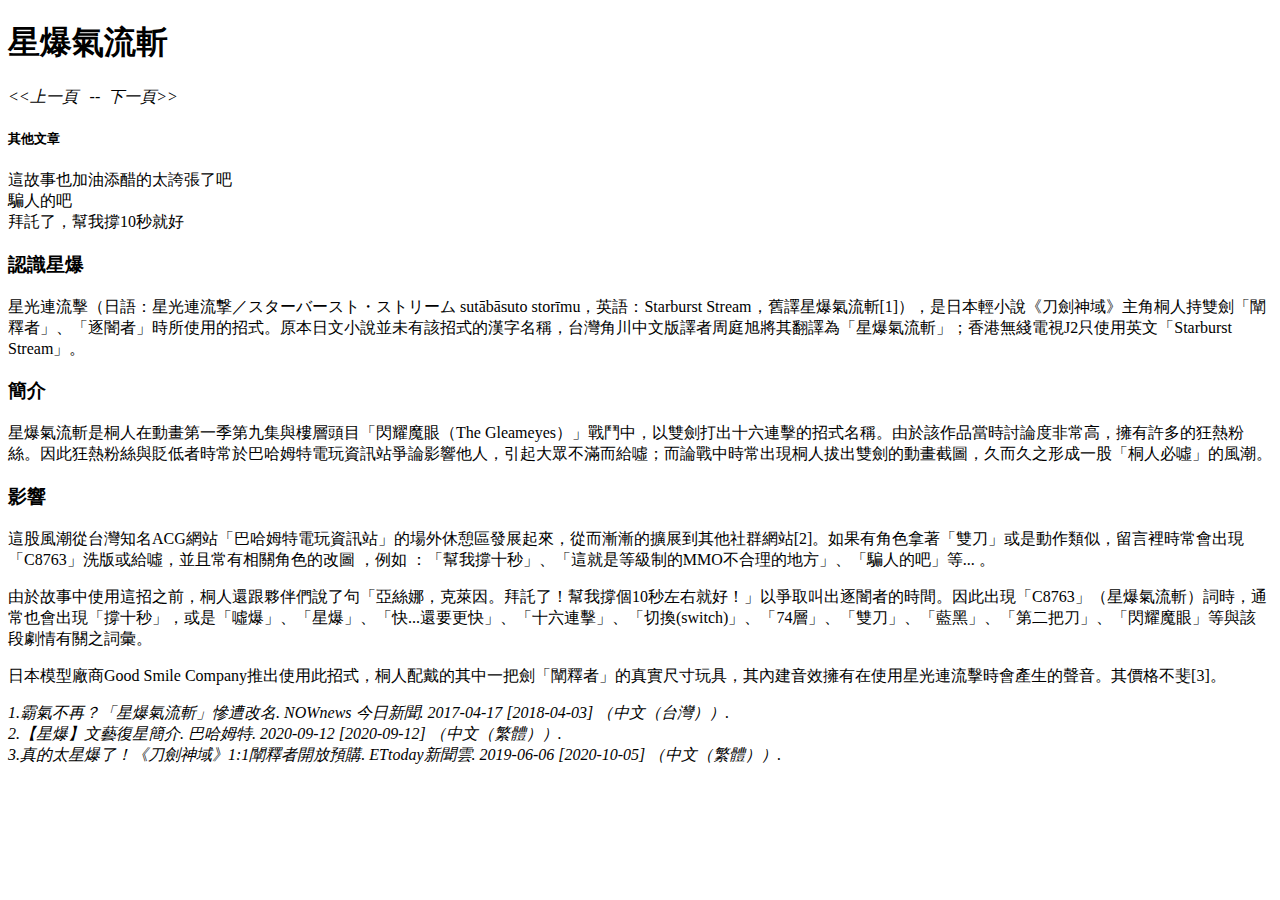
<file: index.html>
<!DOCTYPE html>

<html>
    <head>
        <meta charset = "utf-8">
        <title>HTML練習</title>
    </head>
    <body>
        <header>
            <h1>星爆氣流斬</h1>
            <nav><i>&lt;&lt;上一頁 &nbsp;&nbsp;--&nbsp;&nbsp;下一頁&gt;&gt;</i></nav>
        </header>
        <aside>
            <h5>其他文章</h5>
            這故事也加油添醋的太誇張了吧<br>
            騙人的吧<br>
            拜託了，幫我撐10秒就好
        </aside>
        <article>
            <section>
                <h3>認識星爆</h3>
                <p>星光連流擊（日語：星光連流撃／スターバースト・ストリーム sutābāsuto storīmu，英語：Starburst Stream，舊譯星爆氣流斬[1]），是日本輕小說《刀劍神域》主角桐人持雙劍「闡釋者」、「逐闇者」時所使用的招式。原本日文小說並未有該招式的漢字名稱，台灣角川中文版譯者周庭旭將其翻譯為「星爆氣流斬」；香港無綫電視J2只使用英文「Starburst Stream」。</p>
            </section>
            <section>
                <h3>簡介</h3>
                <p>星爆氣流斬是桐人在動畫第一季第九集與樓層頭目「閃耀魔眼（The Gleameyes）」戰鬥中，以雙劍打出十六連擊的招式名稱。由於該作品當時討論度非常高，擁有許多的狂熱粉絲。因此狂熱粉絲與貶低者時常於巴哈姆特電玩資訊站爭論影響他人，引起大眾不滿而給噓；而論戰中時常出現桐人拔出雙劍的動畫截圖，久而久之形成一股「桐人必噓」的風潮。</p>
            </section>
            <section>
                <h3>影響</h3>
                <p>這股風潮從台灣知名ACG網站「巴哈姆特電玩資訊站」的場外休憩區發展起來，從而漸漸的擴展到其他社群網站[2]。如果有角色拿著「雙刀」或是動作類似，留言裡時常會出現「C8763」洗版或給噓，並且常有相關角色的改圖 ，例如 ：「幫我撐十秒」、「這就是等級制的MMO不合理的地方」、「騙人的吧」等... 。</p>
                <p>由於故事中使用這招之前，桐人還跟夥伴們說了句「亞絲娜，克萊因。拜託了！幫我撐個10秒左右就好！」以爭取叫出逐闇者的時間。因此出現「C8763」（星爆氣流斬）詞時，通常也會出現「撐十秒」，或是「噓爆」、「星爆」、「快...還要更快」、「十六連擊」、「切換(switch)」、「74層」、「雙刀」、「藍黑」、「第二把刀」、「閃耀魔眼」等與該段劇情有關之詞彙。</p>
                <p>日本模型廠商Good Smile Company推出使用此招式，桐人配戴的其中一把劍「闡釋者」的真實尺寸玩具，其內建音效擁有在使用星光連流擊時會產生的聲音。其價格不斐[3]。</p>
            </section>
        </article>
        <footer>
            <i>
                1.霸氣不再？「星爆氣流斬」慘遭改名. NOWnews 今日新聞. 2017-04-17 [2018-04-03] （中文（台灣））.<br>
                2.【星爆】文藝復星簡介. 巴哈姆特. 2020-09-12 [2020-09-12] （中文（繁體））.<br>
                3.真的太星爆了！《刀劍神域》1:1闡釋者開放預購. ETtoday新聞雲. 2019-06-06 [2020-10-05] （中文（繁體））.
            </i>
        </footer>
    </body>
</html>
</file>
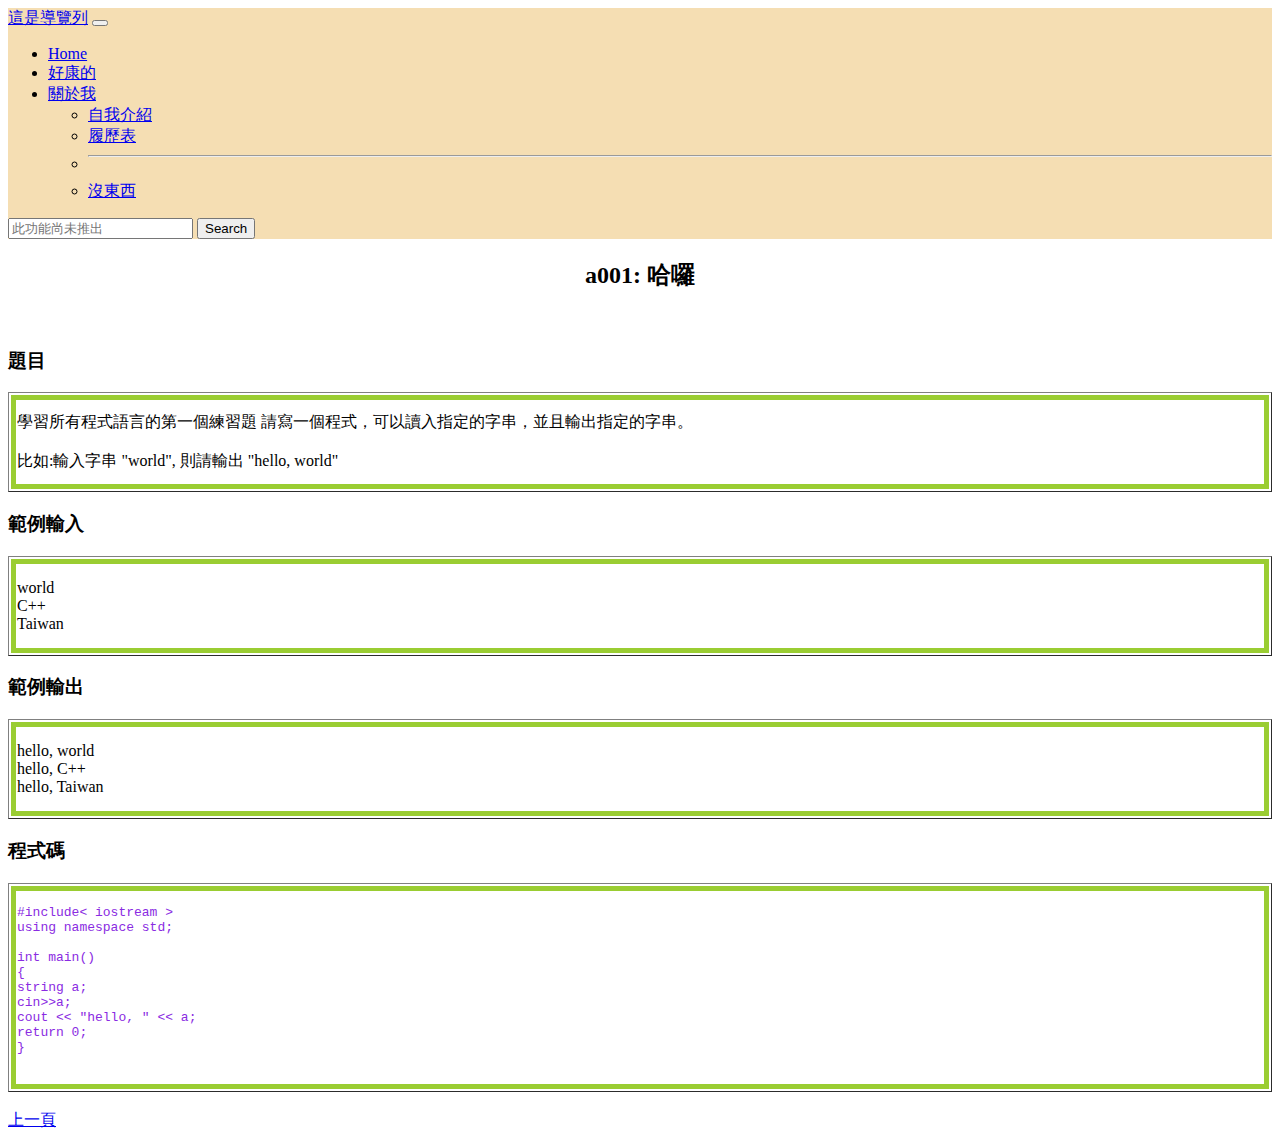
<file: a001.html>
<!doctype html>
<html lang="en">
  <head>
    <!-- Required meta tags -->
    <meta charset="utf-8">
    <meta name="viewport" content="width=device-width, initial-scale=1">

    <!-- Bootstrap CSS -->
    <link href="https://cdn.jsdelivr.net/npm/bootstrap@5.1.3/dist/css/bootstrap.min.css" rel="stylesheet" integrity="sha384-1BmE4kWBq78iYhFldvKuhfTAU6auU8tT94WrHftjDbrCEXSU1oBoqyl2QvZ6jIW3" crossorigin="anonymous">

    <title>a001</title>
    <style>
        table {
            width: 100%;
            height: 100px;
        }
        td {
            border-style: solid;
            border-width: 5px;
            border-color: yellowgreen;
        }
        h2 {
            text-align: center;
        }
        pre {
            color: blueviolet;
        }
    </style>
  </head>
  <body>
    <nav class="navbar navbar-expand-lg navbar-light" style="background-color: wheat;">
        <div class="container-fluid">
            <a class="navbar-brand" href="#">這是導覽列</a>
            <button class="navbar-toggler" type="button" data-bs-toggle="collapse" data-bs-target="#navbarSupportedContent" aria-controls="navbarSupportedContent" aria-expanded="false" aria-label="Toggle navigation">
                <span class="navbar-toggler-icon"></span>
            </button>
            <div class="collapse navbar-collapse" id="navbarSupportedContent">
                <ul class="navbar-nav me-auto mb-2 mb-lg-0">
                    <li class="nav-item">
                        <a class="nav-link active" aria-current="page" href="主頁.html">Home</a>
                    </li>
                    <li class="nav-item">
                        <a class="nav-link" href="https://youtu.be/dQw4w9WgXcQ" target="_blank">好康的</a>
                    </li>
                    <li class="nav-item dropdown">
                        <a class="nav-link dropdown-toggle" href="#" id="navbarDropdown" role="button" data-bs-toggle="dropdown" aria-expanded="false">
                            關於我
                        </a>
                        <ul class="dropdown-menu" aria-labelledby="navbarDropdown">
                            <li><a class="dropdown-item" href="自我介紹.html">自我介紹</a></li>
                            <li><a class="dropdown-item" href="履歷表.html" target="_blank">履歷表</a></li>
                            <li><hr class="dropdown-divider"></li>
                            <li><a class="dropdown-item" href="#">沒東西</a></li>
                        </ul>
                    </li>
                </ul>
                <form class="d-flex">
                    <input class="form-control me-2" type="search" placeholder="此功能尚未推出" aria-label="Search">
                    <button class="btn btn-outline-success" type="submit">Search</button>
                </form>
            </div>
        </div>
    </nav>

    <div class="container">
        <h2 class="pt-3 title">a001:&nbsp;哈囉</h2><br>
        <h3 class="pt-3">題目</h3>
        <table border="1">
            <tr><td>學習所有程式語言的第一個練習題 
                請寫一個程式，可以讀入指定的字串，並且輸出指定的字串。<br><br>
                
                比如:輸入字串 "world", 則請輸出 "hello, world"</tr>
        </table>
        <h3 class="pt-3">範例輸入</h3>
        <table border="1">
            <tr><td>world <br>C++ <br>Taiwan</td></tr>
        </table>
        <h3 class="pt-3">範例輸出</h3>
        <table border="1">
            <tr><td>hello, world <br>hello, C++ <br>hello, Taiwan</td></tr>
        </table>
        <h3 class="pt-3">程式碼</h3>
        <table border="1">
            <tr><td>
                <pre>
#include< iostream >
using namespace std;

int main()
{
string a;
cin>>a;
cout << "hello, " << a;
return 0;
}
                </pre>
        </td></tr>
        </table><br>
        <a href="主頁.html" class="btn btn-info btn-lg">上一頁</a>
    </div>

    <!-- Optional JavaScript; choose one of the two! -->

    <!-- Option 1: Bootstrap Bundle with Popper -->
    <script src="https://cdn.jsdelivr.net/npm/bootstrap@5.1.3/dist/js/bootstrap.bundle.min.js" integrity="sha384-ka7Sk0Gln4gmtz2MlQnikT1wXgYsOg+OMhuP+IlRH9sENBO0LRn5q+8nbTov4+1p" crossorigin="anonymous"></script>

    <!-- Option 2: Separate Popper and Bootstrap JS -->
    <!--
    <script src="https://cdn.jsdelivr.net/npm/@popperjs/core@2.10.2/dist/umd/popper.min.js" integrity="sha384-7+zCNj/IqJ95wo16oMtfsKbZ9ccEh31eOz1HGyDuCQ6wgnyJNSYdrPa03rtR1zdB" crossorigin="anonymous"></script>
    <script src="https://cdn.jsdelivr.net/npm/bootstrap@5.1.3/dist/js/bootstrap.min.js" integrity="sha384-QJHtvGhmr9XOIpI6YVutG+2QOK9T+ZnN4kzFN1RtK3zEFEIsxhlmWl5/YESvpZ13" crossorigin="anonymous"></script>
    -->
  </body>
</html>
</file>
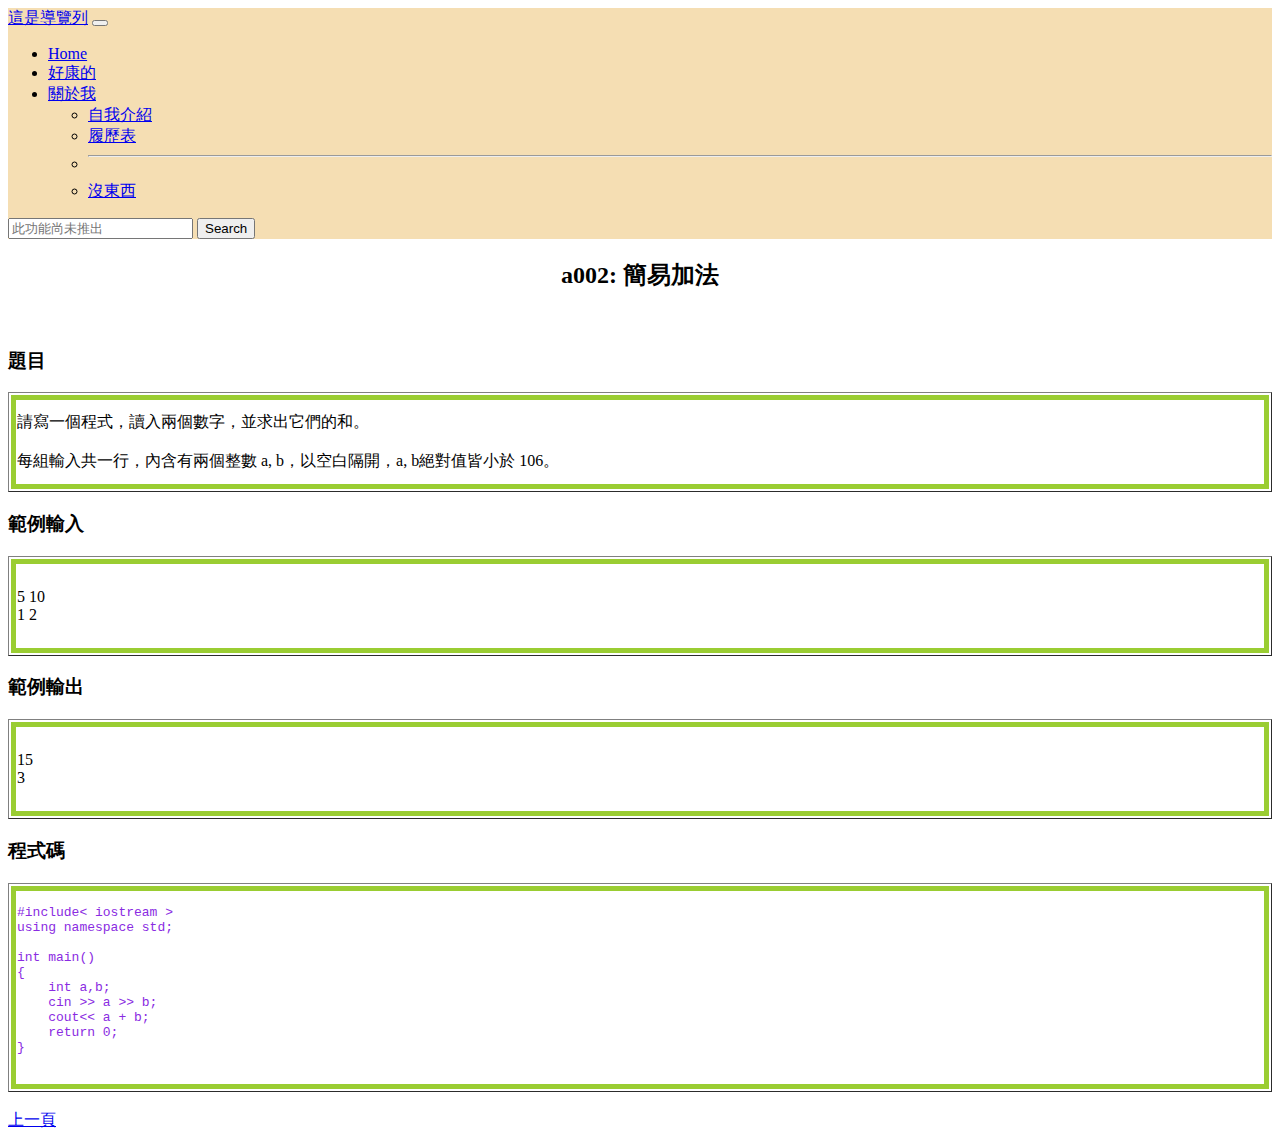
<file: a002.html>
<!doctype html>
<html lang="en">
  <head>
    <!-- Required meta tags -->
    <meta charset="utf-8">
    <meta name="viewport" content="width=device-width, initial-scale=1">

    <!-- Bootstrap CSS -->
    <link href="https://cdn.jsdelivr.net/npm/bootstrap@5.1.3/dist/css/bootstrap.min.css" rel="stylesheet" integrity="sha384-1BmE4kWBq78iYhFldvKuhfTAU6auU8tT94WrHftjDbrCEXSU1oBoqyl2QvZ6jIW3" crossorigin="anonymous">

    <title>a002</title>
    <style>
        table {
            width: 100%;
            height: 100px;
        }
        td {
            border-style: solid;
            border-width: 5px;
            border-color: yellowgreen;
        }
        h2 {
            text-align: center;
        }
        pre {
            color: blueviolet;
        }
    </style>
  </head>
  <body>
    <nav class="navbar navbar-expand-lg navbar-light" style="background-color: wheat;">
        <div class="container-fluid">
            <a class="navbar-brand" href="#">這是導覽列</a>
            <button class="navbar-toggler" type="button" data-bs-toggle="collapse" data-bs-target="#navbarSupportedContent" aria-controls="navbarSupportedContent" aria-expanded="false" aria-label="Toggle navigation">
                <span class="navbar-toggler-icon"></span>
            </button>
            <div class="collapse navbar-collapse" id="navbarSupportedContent">
                <ul class="navbar-nav me-auto mb-2 mb-lg-0">
                    <li class="nav-item">
                        <a class="nav-link active" aria-current="page" href="主頁.html">Home</a>
                    </li>
                    <li class="nav-item">
                        <a class="nav-link" href="https://youtu.be/dQw4w9WgXcQ" target="_blank">好康的</a>
                    </li>
                    <li class="nav-item dropdown">
                        <a class="nav-link dropdown-toggle" href="#" id="navbarDropdown" role="button" data-bs-toggle="dropdown" aria-expanded="false">
                            關於我
                        </a>
                        <ul class="dropdown-menu" aria-labelledby="navbarDropdown">
                            <li><a class="dropdown-item" href="自我介紹.html">自我介紹</a></li>
                            <li><a class="dropdown-item" href="履歷表.html" target="_blank">履歷表</a></li>
                            <li><hr class="dropdown-divider"></li>
                            <li><a class="dropdown-item" href="#">沒東西</a></li>
                        </ul>
                    </li>
                </ul>
                <form class="d-flex">
                    <input class="form-control me-2" type="search" placeholder="此功能尚未推出" aria-label="Search">
                    <button class="btn btn-outline-success" type="submit">Search</button>
                </form>
            </div>
        </div>
    </nav>

    <div class="container">
        <h2 class="pt-3 title">a002:&nbsp;簡易加法</h2><br>
        <h3 class="pt-3">題目</h3>
        <table border="1">
            <tr><td>請寫一個程式，讀入兩個數字，並求出它們的和。<br><br>
                每組輸入共一行，內含有兩個整數 a, b，以空白隔開，a, b絕對值皆小於 106。</tr>
        </table>
        <h3 class="pt-3">範例輸入</h3>
        <table border="1">
            <tr><td>5 10 <br>1 2</td></tr>
        </table>
        <h3 class="pt-3">範例輸出</h3>
        <table border="1">
            <tr><td>15 <br>3</td></tr>
        </table>
        <h3 class="pt-3">程式碼</h3>
        <table border="1">
            <tr><td>
                <pre>
#include< iostream >
using namespace std;

int main()
{
    int a,b;
    cin >> a >> b;
    cout<< a + b;
    return 0;
}
                </pre>
            </td></tr>
        </table><br>
        <a href="主頁.html" class="btn btn-info btn-lg">上一頁</a>
    </div>

    <!-- Optional JavaScript; choose one of the two! -->

    <!-- Option 1: Bootstrap Bundle with Popper -->
    <script src="https://cdn.jsdelivr.net/npm/bootstrap@5.1.3/dist/js/bootstrap.bundle.min.js" integrity="sha384-ka7Sk0Gln4gmtz2MlQnikT1wXgYsOg+OMhuP+IlRH9sENBO0LRn5q+8nbTov4+1p" crossorigin="anonymous"></script>

    <!-- Option 2: Separate Popper and Bootstrap JS -->
    <!--
    <script src="https://cdn.jsdelivr.net/npm/@popperjs/core@2.10.2/dist/umd/popper.min.js" integrity="sha384-7+zCNj/IqJ95wo16oMtfsKbZ9ccEh31eOz1HGyDuCQ6wgnyJNSYdrPa03rtR1zdB" crossorigin="anonymous"></script>
    <script src="https://cdn.jsdelivr.net/npm/bootstrap@5.1.3/dist/js/bootstrap.min.js" integrity="sha384-QJHtvGhmr9XOIpI6YVutG+2QOK9T+ZnN4kzFN1RtK3zEFEIsxhlmWl5/YESvpZ13" crossorigin="anonymous"></script>
    -->
  </body>
</html>
</file>
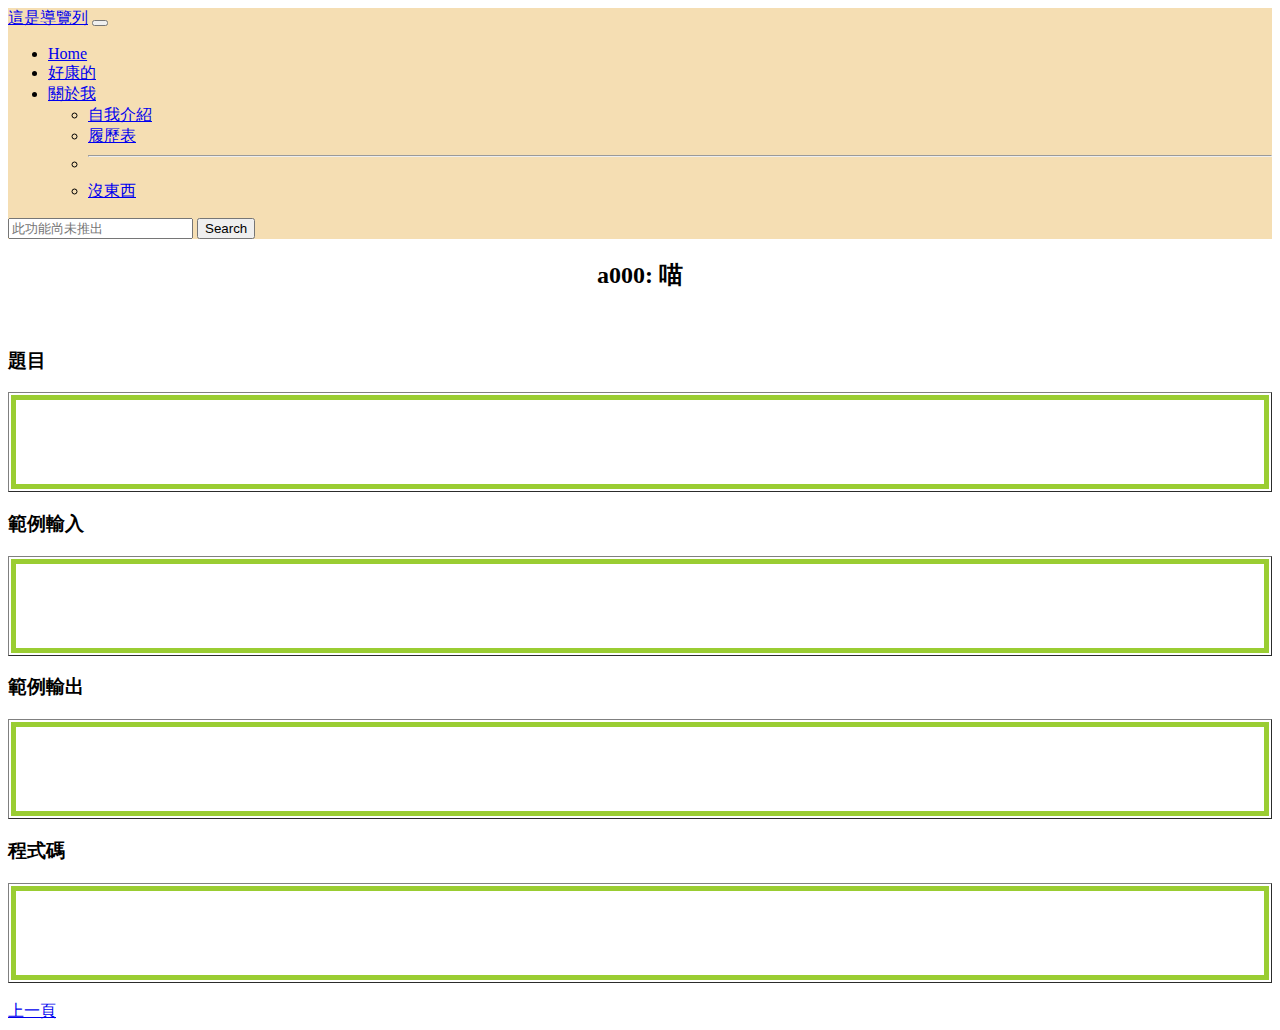
<file: code-temp.html>
<!doctype html>
<html lang="en">
  <head>
    <!-- Required meta tags -->
    <meta charset="utf-8">
    <meta name="viewport" content="width=device-width, initial-scale=1">

    <!-- Bootstrap CSS -->
    <link href="https://cdn.jsdelivr.net/npm/bootstrap@5.1.3/dist/css/bootstrap.min.css" rel="stylesheet" integrity="sha384-1BmE4kWBq78iYhFldvKuhfTAU6auU8tT94WrHftjDbrCEXSU1oBoqyl2QvZ6jIW3" crossorigin="anonymous">

    <title>a000</title>
    <style>
        table {
            width: 100%;
            height: 100px;
        }
        td {
            border-style: solid;
            border-width: 5px;
            border-color: yellowgreen;
        }
        h2 {
            text-align: center;
        }
    </style>
  </head>
  <body>
    <nav class="navbar navbar-expand-lg navbar-light" style="background-color: wheat;">
        <div class="container-fluid">
            <a class="navbar-brand" href="#">這是導覽列</a>
            <button class="navbar-toggler" type="button" data-bs-toggle="collapse" data-bs-target="#navbarSupportedContent" aria-controls="navbarSupportedContent" aria-expanded="false" aria-label="Toggle navigation">
                <span class="navbar-toggler-icon"></span>
            </button>
            <div class="collapse navbar-collapse" id="navbarSupportedContent">
                <ul class="navbar-nav me-auto mb-2 mb-lg-0">
                    <li class="nav-item">
                        <a class="nav-link active" aria-current="page" href="主頁.html">Home</a>
                    </li>
                    <li class="nav-item">
                        <a class="nav-link" href="https://youtu.be/dQw4w9WgXcQ" target="_blank">好康的</a>
                    </li>
                    <li class="nav-item dropdown">
                        <a class="nav-link dropdown-toggle" href="#" id="navbarDropdown" role="button" data-bs-toggle="dropdown" aria-expanded="false">
                            關於我
                        </a>
                        <ul class="dropdown-menu" aria-labelledby="navbarDropdown">
                            <li><a class="dropdown-item" href="自我介紹.html">自我介紹</a></li>
                            <li><a class="dropdown-item" href="履歷表.html" target="_blank">履歷表</a></li>
                            <li><hr class="dropdown-divider"></li>
                            <li><a class="dropdown-item" href="#">沒東西</a></li>
                        </ul>
                    </li>
                </ul>
                <form class="d-flex">
                    <input class="form-control me-2" type="search" placeholder="此功能尚未推出" aria-label="Search">
                    <button class="btn btn-outline-success" type="submit">Search</button>
                </form>
            </div>
        </div>
    </nav>

    <div class="container">
        <h2 class="pt-3 title">a000:&nbsp;喵</h2><br>
        <h3 class="pt-3">題目</h3>
        <table border="1">
            <tr><td></tr>
        </table>
        <h3 class="pt-3">範例輸入</h3>
        <table border="1">
            <tr><td></td></tr>
        </table>
        <h3 class="pt-3">範例輸出</h3>
        <table border="1">
            <tr><td></td></tr>
        </table>
        <h3 class="pt-3">程式碼</h3>
        <table border="1">
            <tr><td>
                <pre>

                </pre>
            </td></tr>
        </table><br>
        <a href="主頁.html" class="btn btn-info btn-lg">上一頁</a>
    </div>

    <!-- Optional JavaScript; choose one of the two! -->

    <!-- Option 1: Bootstrap Bundle with Popper -->
    <script src="https://cdn.jsdelivr.net/npm/bootstrap@5.1.3/dist/js/bootstrap.bundle.min.js" integrity="sha384-ka7Sk0Gln4gmtz2MlQnikT1wXgYsOg+OMhuP+IlRH9sENBO0LRn5q+8nbTov4+1p" crossorigin="anonymous"></script>

    <!-- Option 2: Separate Popper and Bootstrap JS -->
    <!--
    <script src="https://cdn.jsdelivr.net/npm/@popperjs/core@2.10.2/dist/umd/popper.min.js" integrity="sha384-7+zCNj/IqJ95wo16oMtfsKbZ9ccEh31eOz1HGyDuCQ6wgnyJNSYdrPa03rtR1zdB" crossorigin="anonymous"></script>
    <script src="https://cdn.jsdelivr.net/npm/bootstrap@5.1.3/dist/js/bootstrap.min.js" integrity="sha384-QJHtvGhmr9XOIpI6YVutG+2QOK9T+ZnN4kzFN1RtK3zEFEIsxhlmWl5/YESvpZ13" crossorigin="anonymous"></script>
    -->
  </body>
</html>
</file>
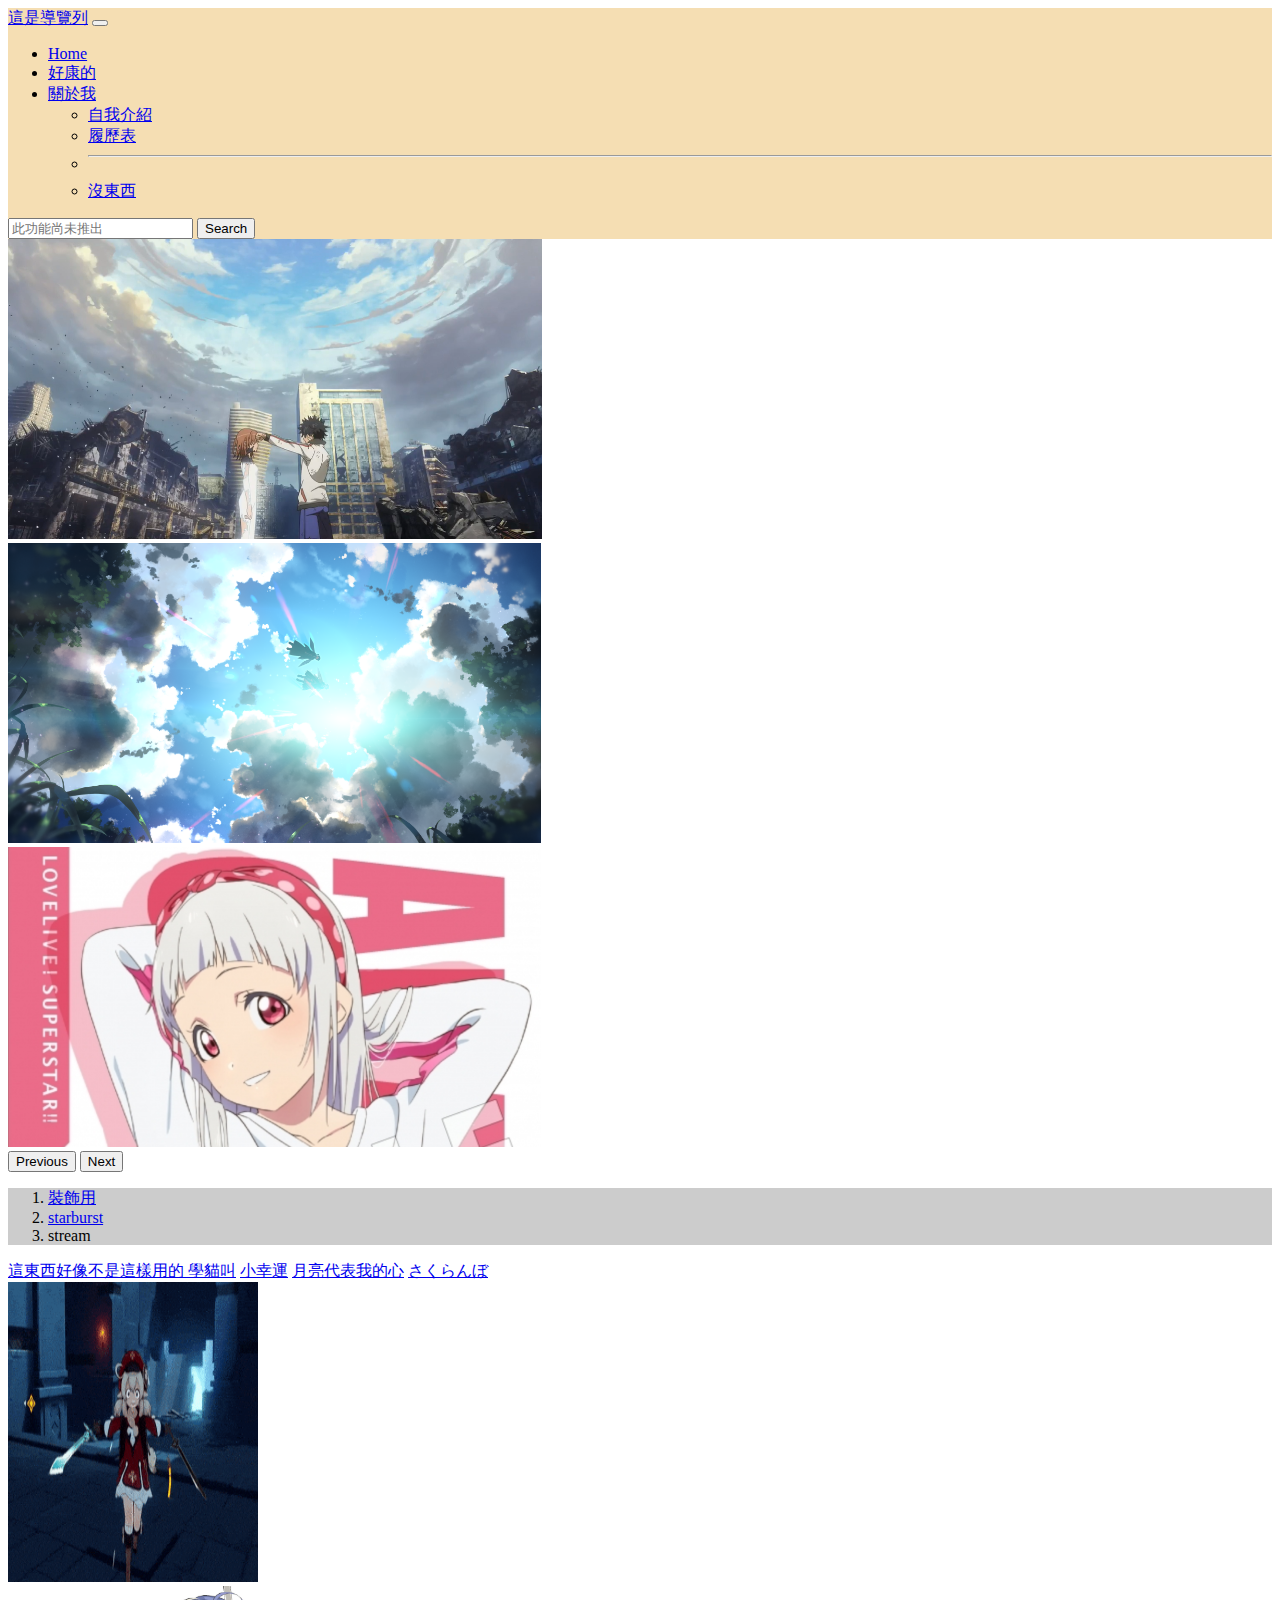
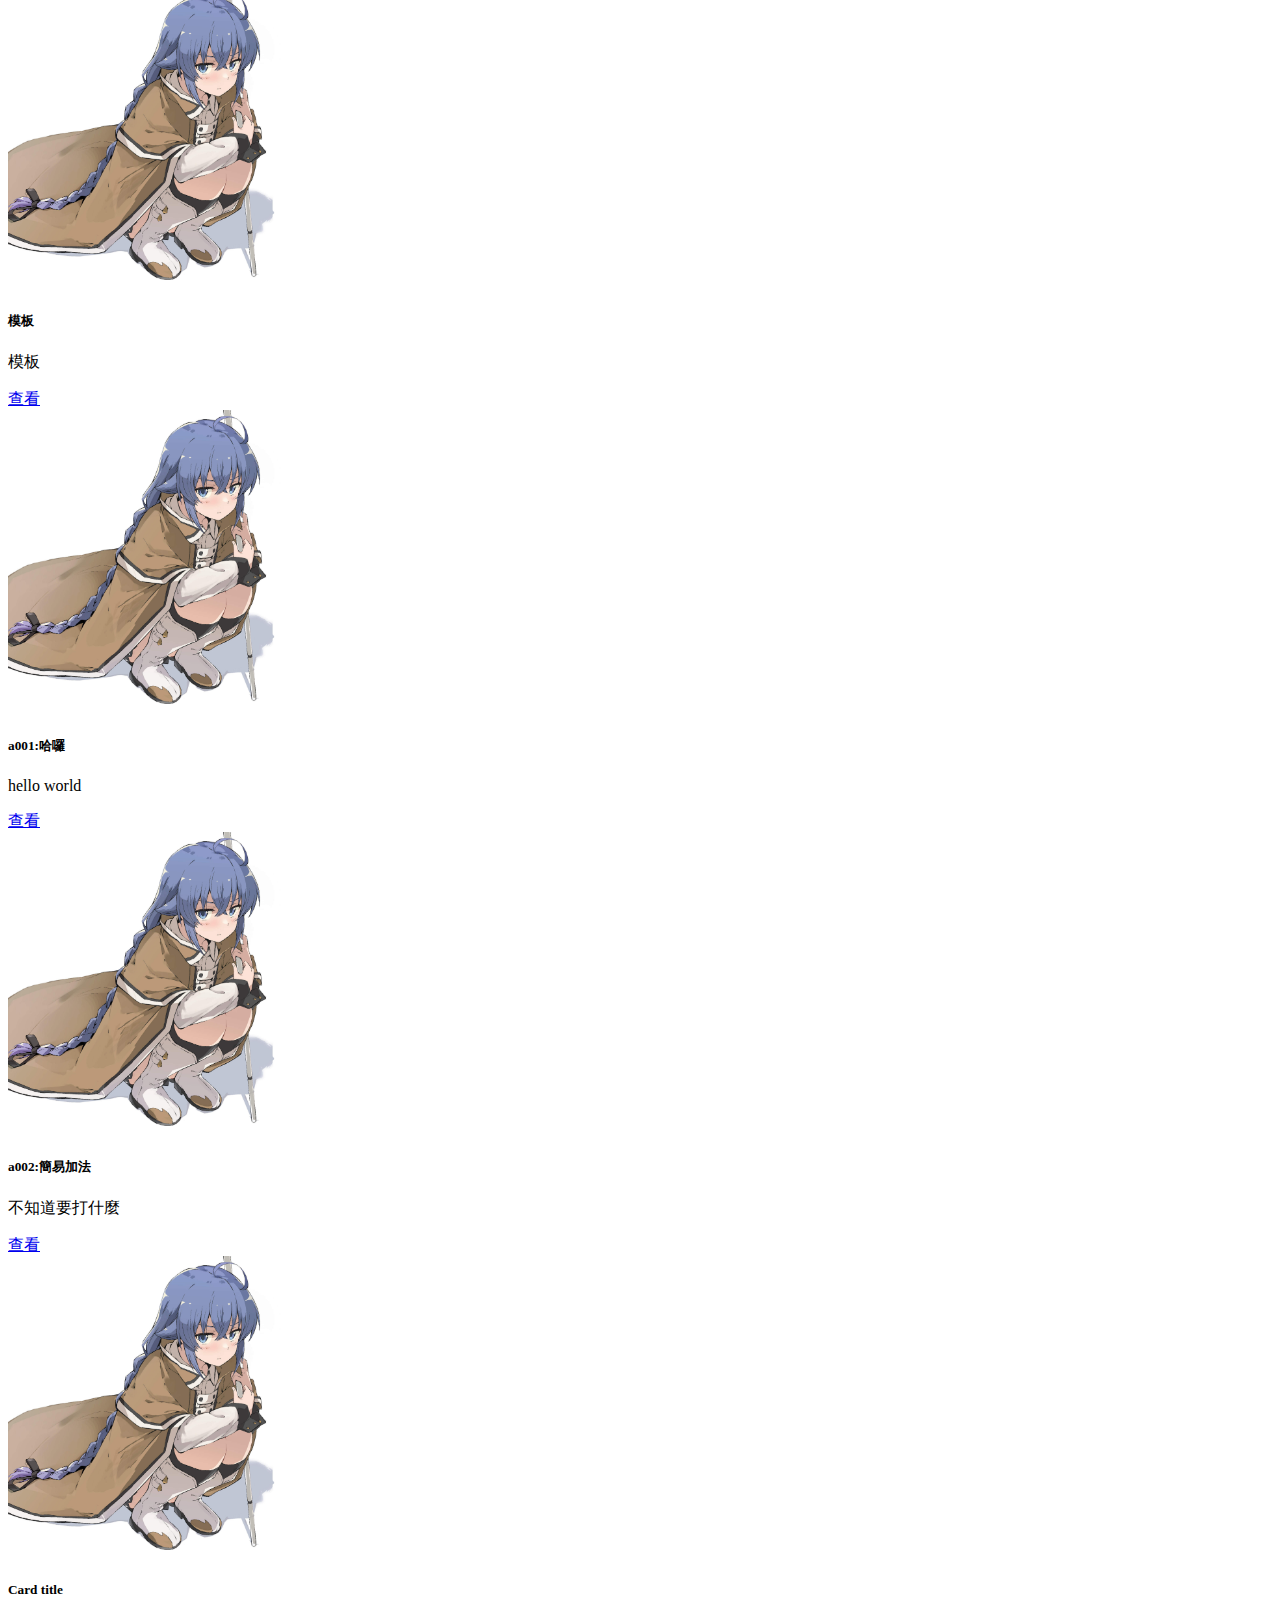
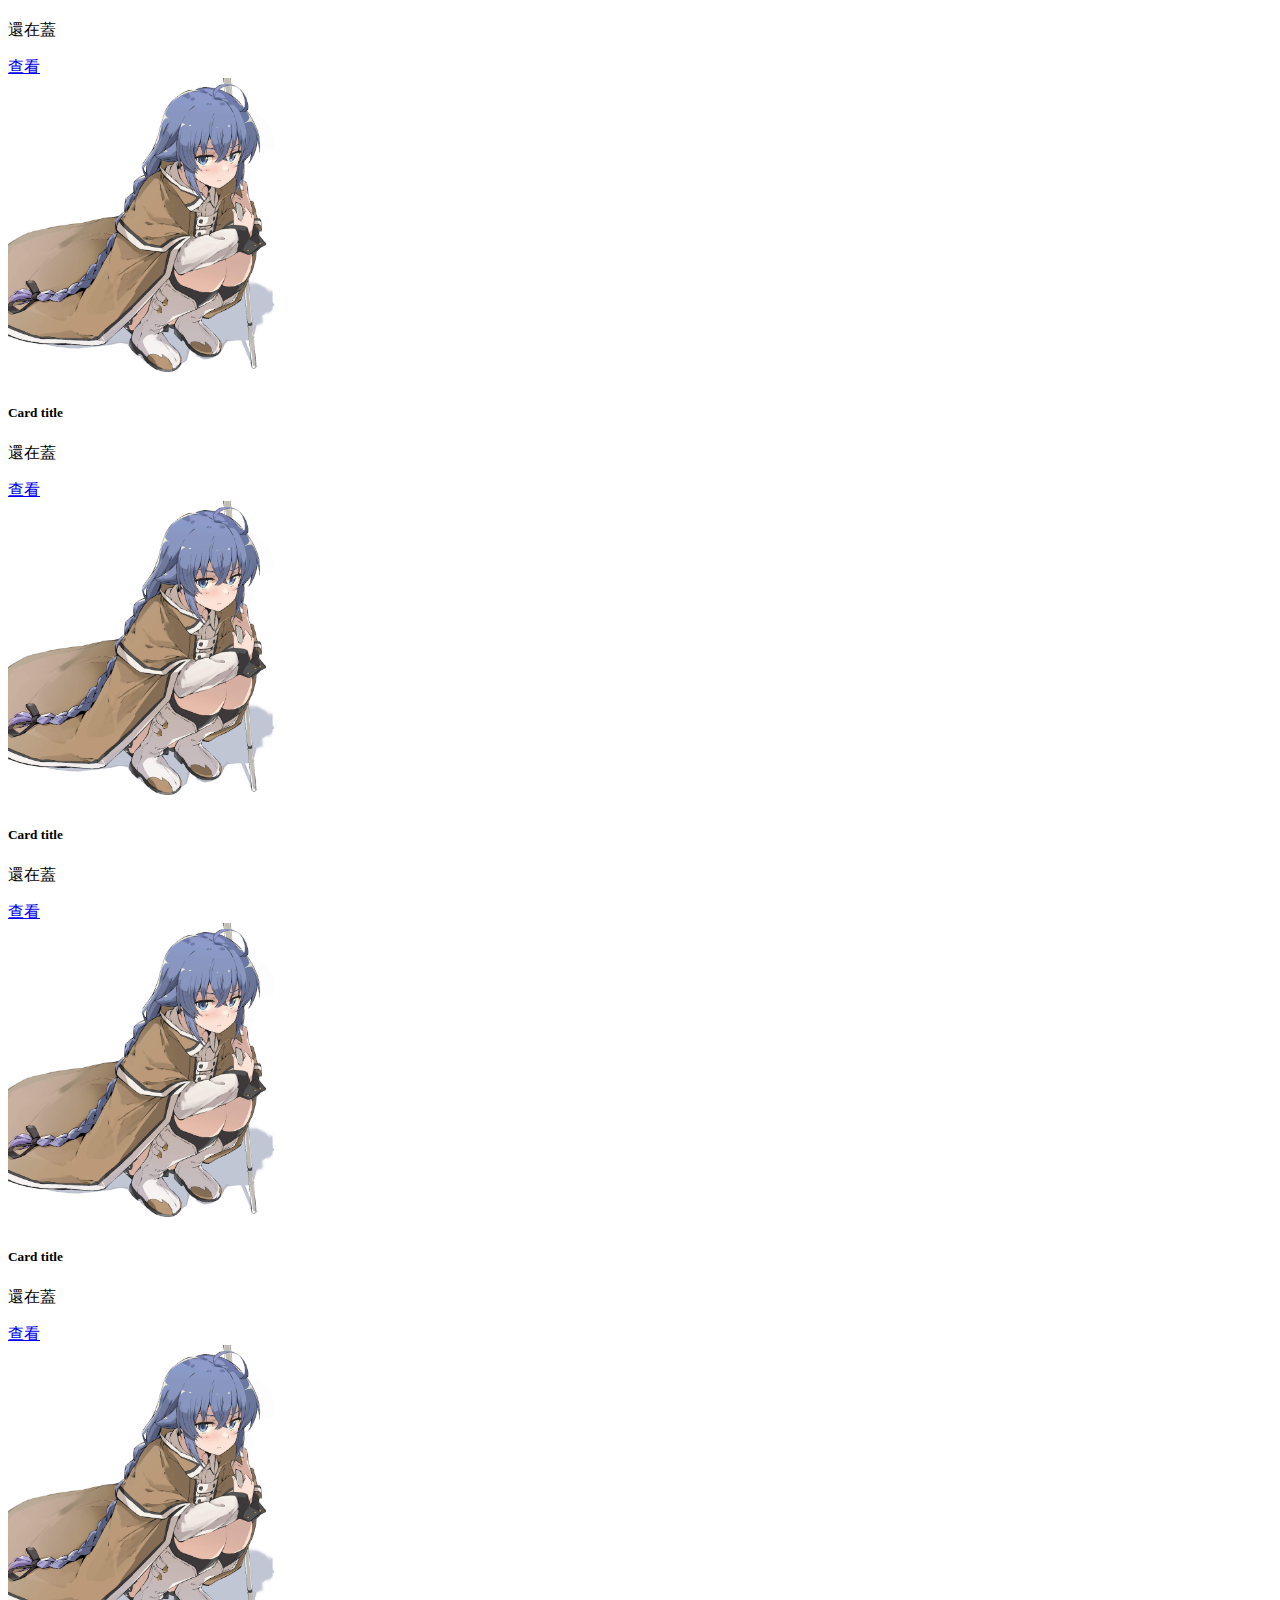
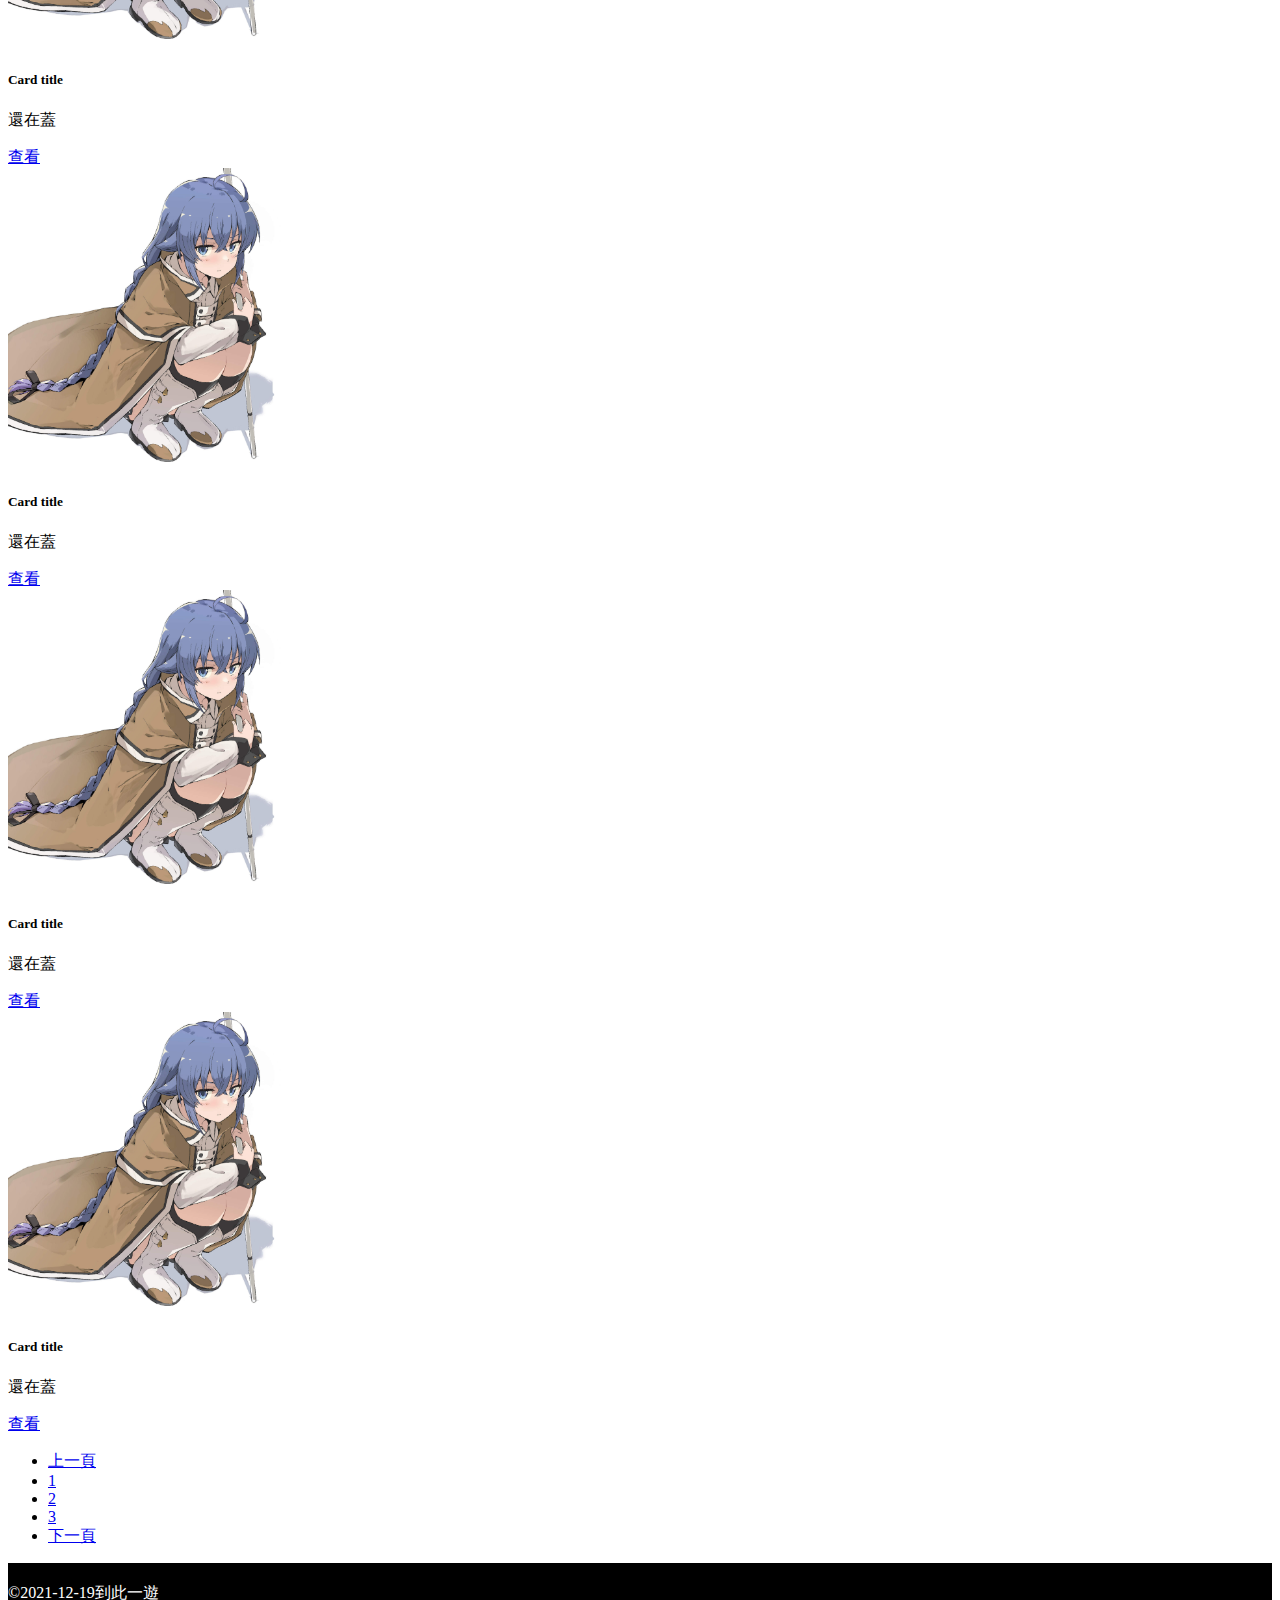
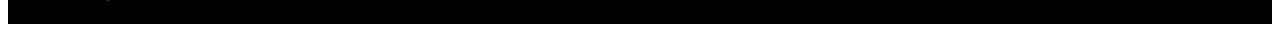
<file: 主頁.html>
<!doctype html>
<html lang="en">
<head>
    <!-- Required meta tags -->
    <meta charset="utf-8">
    <meta name="viewport" content="width=device-width, initial-scale=1">

    <!-- Bootstrap CSS -->
    <link href="https://cdn.jsdelivr.net/npm/bootstrap@5.1.3/dist/css/bootstrap.min.css" rel="stylesheet" integrity="sha384-1BmE4kWBq78iYhFldvKuhfTAU6auU8tT94WrHftjDbrCEXSU1oBoqyl2QvZ6jIW3" crossorigin="anonymous">

    <title>首頁</title>
    <style>
        img {
            height: 300px;
        }
        .path {
            background-color: #ccc;
        }
        .main-footer {
            padding: 20px 0;
            background-color: #000;
            color: #fff;
        }
    </style>
</head>
<body>
    <nav class="navbar navbar-expand-lg navbar-light" style="background-color: wheat;">
        <div class="container-fluid">
            <a class="navbar-brand" href="#">這是導覽列</a>
            <button class="navbar-toggler" type="button" data-bs-toggle="collapse" data-bs-target="#navbarSupportedContent" aria-controls="navbarSupportedContent" aria-expanded="false" aria-label="Toggle navigation">
                <span class="navbar-toggler-icon"></span>
            </button>
            <div class="collapse navbar-collapse" id="navbarSupportedContent">
                <ul class="navbar-nav me-auto mb-2 mb-lg-0">
                    <li class="nav-item">
                        <a class="nav-link active" aria-current="page" href="主頁.html">Home</a>
                    </li>
                    <li class="nav-item">
                        <a class="nav-link" href="https://youtu.be/dQw4w9WgXcQ" target="_blank">好康的</a>
                    </li>
                    <li class="nav-item dropdown">
                        <a class="nav-link dropdown-toggle" href="#" id="navbarDropdown" role="button" data-bs-toggle="dropdown" aria-expanded="false">
                            關於我
                        </a>
                        <ul class="dropdown-menu" aria-labelledby="navbarDropdown">
                            <li><a class="dropdown-item" href="自我介紹.html">自我介紹</a></li>
                            <li><a class="dropdown-item" href="履歷表.html" target="_blank">履歷表</a></li>
                            <li><hr class="dropdown-divider"></li>
                            <li><a class="dropdown-item" href="#">沒東西</a></li>
                        </ul>
                    </li>
                </ul>
                <form class="d-flex">
                    <input class="form-control me-2" type="search" placeholder="此功能尚未推出" aria-label="Search">
                    <button class="btn btn-outline-success" type="submit">Search</button>
                </form>
            </div>
        </div>
    </nav>

    <div id="carouselExampleInterval" class="carousel slide" data-bs-ride="carousel">
        <div class="carousel-inner">
            <div class="carousel-item active" data-bs-interval="3000">
            <img src="background1.png" class="d-block w-100" alt="...">
            </div>
            <div class="carousel-item" data-bs-interval="3000">
            <img src="background2.png" class="d-block w-100" alt="...">
            </div>
            <div class="carousel-item">
            <img src="background3.png" class="d-block w-100" alt="...">
            </div>
        </div>
        <button class="carousel-control-prev" type="button" data-bs-target="#carouselExampleInterval" data-bs-slide="prev">
            <span class="carousel-control-prev-icon" aria-hidden="true"></span>
            <span class="visually-hidden">Previous</span>
        </button>
        <button class="carousel-control-next" type="button" data-bs-target="#carouselExampleInterval" data-bs-slide="next">
            <span class="carousel-control-next-icon" aria-hidden="true"></span>
            <span class="visually-hidden">Next</span>
        </button>
    </div>

    <div class="path">
        <div class="container">
            <nav aria-label="breadcrumb">
                <ol class="breadcrumb">
                    <li class="breadcrumb-item"><a href="#">裝飾用</a></li>
                    <li class="breadcrumb-item"><a href="#">starburst</a></li>
                    <li class="breadcrumb-item active" aria-current="page">stream</li>
                </ol>
            </nav>
        </div>
    </div>

    <div class="container">
        <div class="row">
            <div class="col-12 col-md-3">
                <div class="list-group">
                    <a href="#" class="list-group-item list-group-item-action active" aria-current="true">
                        這東西好像不是這樣用的
                    </a>
                    <a href="https://youtu.be/1_BvklVROrc" class="list-group-item list-group-item-action" target="_blank">學貓叫</a>
                    <a href="https://youtu.be/K6GotQ4Y64s" class="list-group-item list-group-item-action" target="_blank">小幸運</a>
                    <a href="https://youtu.be/Suh7IAQNuqs" class="list-group-item list-group-item-action" target="_blank">月亮代表我的心</a>
                    <a href="https://youtu.be/YxLO88o2sTk" class="list-group-item list-group-item-action" target="_blank">さくらんぼ</a>
                </div>
                <img src="keli-starburst.gif" alt="" style="width: 250px;" class="pt-3">
            </div>
            <div class="col-12 col-md-9">
                <div class="row row-cols-1 row-cols-md-3 row-cols-lg-4">
                    <div class="col">
                        <div class="card">
                            <img src="aaaa.jpg" class="card-img-top" alt="...">
                            <div class="card-body">
                                <h5 class="card-title">模板</h5>
                                <p class="card-text">模板</p>
                                <a href="code-temp.html" class="btn btn-primary">查看</a>
                            </div>
                        </div>
                    </div>
                    <div class="col">
                        <div class="card">
                            <img src="aaaa.jpg" class="card-img-top" alt="...">
                            <div class="card-body">
                                <h5 class="card-title">a001:哈囉</h5>
                                <p class="card-text">hello world</p>
                                <a href="a001.html" class="btn btn-primary">查看</a>
                            </div>
                        </div>
                    </div>
                    <div class="col">
                        <div class="card">
                            <img src="aaaa.jpg" class="card-img-top" alt="...">
                            <div class="card-body">
                                <h5 class="card-title">a002:簡易加法</h5>
                                <p class="card-text">不知道要打什麼</p>
                                <a href="a002.html" class="btn btn-primary">查看</a>
                            </div>
                        </div>
                    </div>
                    <div class="col">
                        <div class="card">
                            <img src="aaaa.jpg" class="card-img-top" alt="...">
                            <div class="card-body">
                                <h5 class="card-title">Card title</h5>
                                <p class="card-text">還在蓋</p>
                                <a href="#" class="btn btn-primary">查看</a>
                            </div>
                        </div>
                    </div>
                    <div class="col">
                        <div class="card">
                            <img src="aaaa.jpg" class="card-img-top" alt="...">
                            <div class="card-body">
                                <h5 class="card-title">Card title</h5>
                                <p class="card-text">還在蓋</p>
                                <a href="#" class="btn btn-primary">查看</a>
                            </div>
                        </div>
                    </div>
                    <div class="col">
                        <div class="card">
                            <img src="aaaa.jpg" class="card-img-top" alt="...">
                            <div class="card-body">
                                <h5 class="card-title">Card title</h5>
                                <p class="card-text">還在蓋</p>
                                <a href="#" class="btn btn-primary">查看</a>
                            </div>
                        </div>
                    </div>
                    <div class="col">
                        <div class="card">
                            <img src="aaaa.jpg" class="card-img-top" alt="...">
                            <div class="card-body">
                                <h5 class="card-title">Card title</h5>
                                <p class="card-text">還在蓋</p>
                                <a href="#" class="btn btn-primary">查看</a>
                            </div>
                        </div>
                    </div>
                    <div class="col">
                        <div class="card">
                            <img src="aaaa.jpg" class="card-img-top" alt="...">
                            <div class="card-body">
                                <h5 class="card-title">Card title</h5>
                                <p class="card-text">還在蓋</p>
                                <a href="#" class="btn btn-primary">查看</a>
                            </div>
                        </div>
                    </div>
                    <div class="col">
                        <div class="card">
                            <img src="aaaa.jpg" class="card-img-top" alt="...">
                            <div class="card-body">
                                <h5 class="card-title">Card title</h5>
                                <p class="card-text">還在蓋</p>
                                <a href="#" class="btn btn-primary">查看</a>
                            </div>
                        </div>
                    </div>
                    <div class="col">
                        <div class="card">
                            <img src="aaaa.jpg" class="card-img-top" alt="...">
                            <div class="card-body">
                                <h5 class="card-title">Card title</h5>
                                <p class="card-text">還在蓋</p>
                                <a href="#" class="btn btn-primary">查看</a>
                            </div>
                        </div>
                    </div>
                    <div class="col">
                        <div class="card">
                            <img src="aaaa.jpg" class="card-img-top" alt="...">
                            <div class="card-body">
                                <h5 class="card-title">Card title</h5>
                                <p class="card-text">還在蓋</p>
                                <a href="#" class="btn btn-primary">查看</a>
                            </div>
                        </div>
                    </div>
                </div>
                <div class="row">
                    <div class="col pt-5">
                        <nav aria-label="Page navigation example">
                            <ul class="pagination justify-content-center">
                                <li class="page-item"><a class="page-link" href="#">上一頁</a></li>
                                <li class="page-item"><a class="page-link" href="#">1</a></li>
                                <li class="page-item"><a class="page-link" href="#">2</a></li>
                                <li class="page-item"><a class="page-link" href="#">3</a></li>
                                <li class="page-item"><a class="page-link" href="#">下一頁</a></li>
                            </ul>
                        </nav>
                    </div>
                </div>
            </div>
        </div>
    </div>

    <div class="container-fluid main-footer text-center">
        &copy;2021-12-19到此一遊
    </div>

    <!-- Optional JavaScript; choose one of the two! -->

    <!-- Option 1: Bootstrap Bundle with Popper -->
    <script src="https://cdn.jsdelivr.net/npm/bootstrap@5.1.3/dist/js/bootstrap.bundle.min.js" integrity="sha384-ka7Sk0Gln4gmtz2MlQnikT1wXgYsOg+OMhuP+IlRH9sENBO0LRn5q+8nbTov4+1p" crossorigin="anonymous"></script>

    <!-- Option 2: Separate Popper and Bootstrap JS -->
    <!--
    <script src="https://cdn.jsdelivr.net/npm/@popperjs/core@2.10.2/dist/umd/popper.min.js" integrity="sha384-7+zCNj/IqJ95wo16oMtfsKbZ9ccEh31eOz1HGyDuCQ6wgnyJNSYdrPa03rtR1zdB" crossorigin="anonymous"></script>
    <script src="https://cdn.jsdelivr.net/npm/bootstrap@5.1.3/dist/js/bootstrap.min.js" integrity="sha384-QJHtvGhmr9XOIpI6YVutG+2QOK9T+ZnN4kzFN1RtK3zEFEIsxhlmWl5/YESvpZ13" crossorigin="anonymous"></script>
    -->
  </body>
</html>
</file>
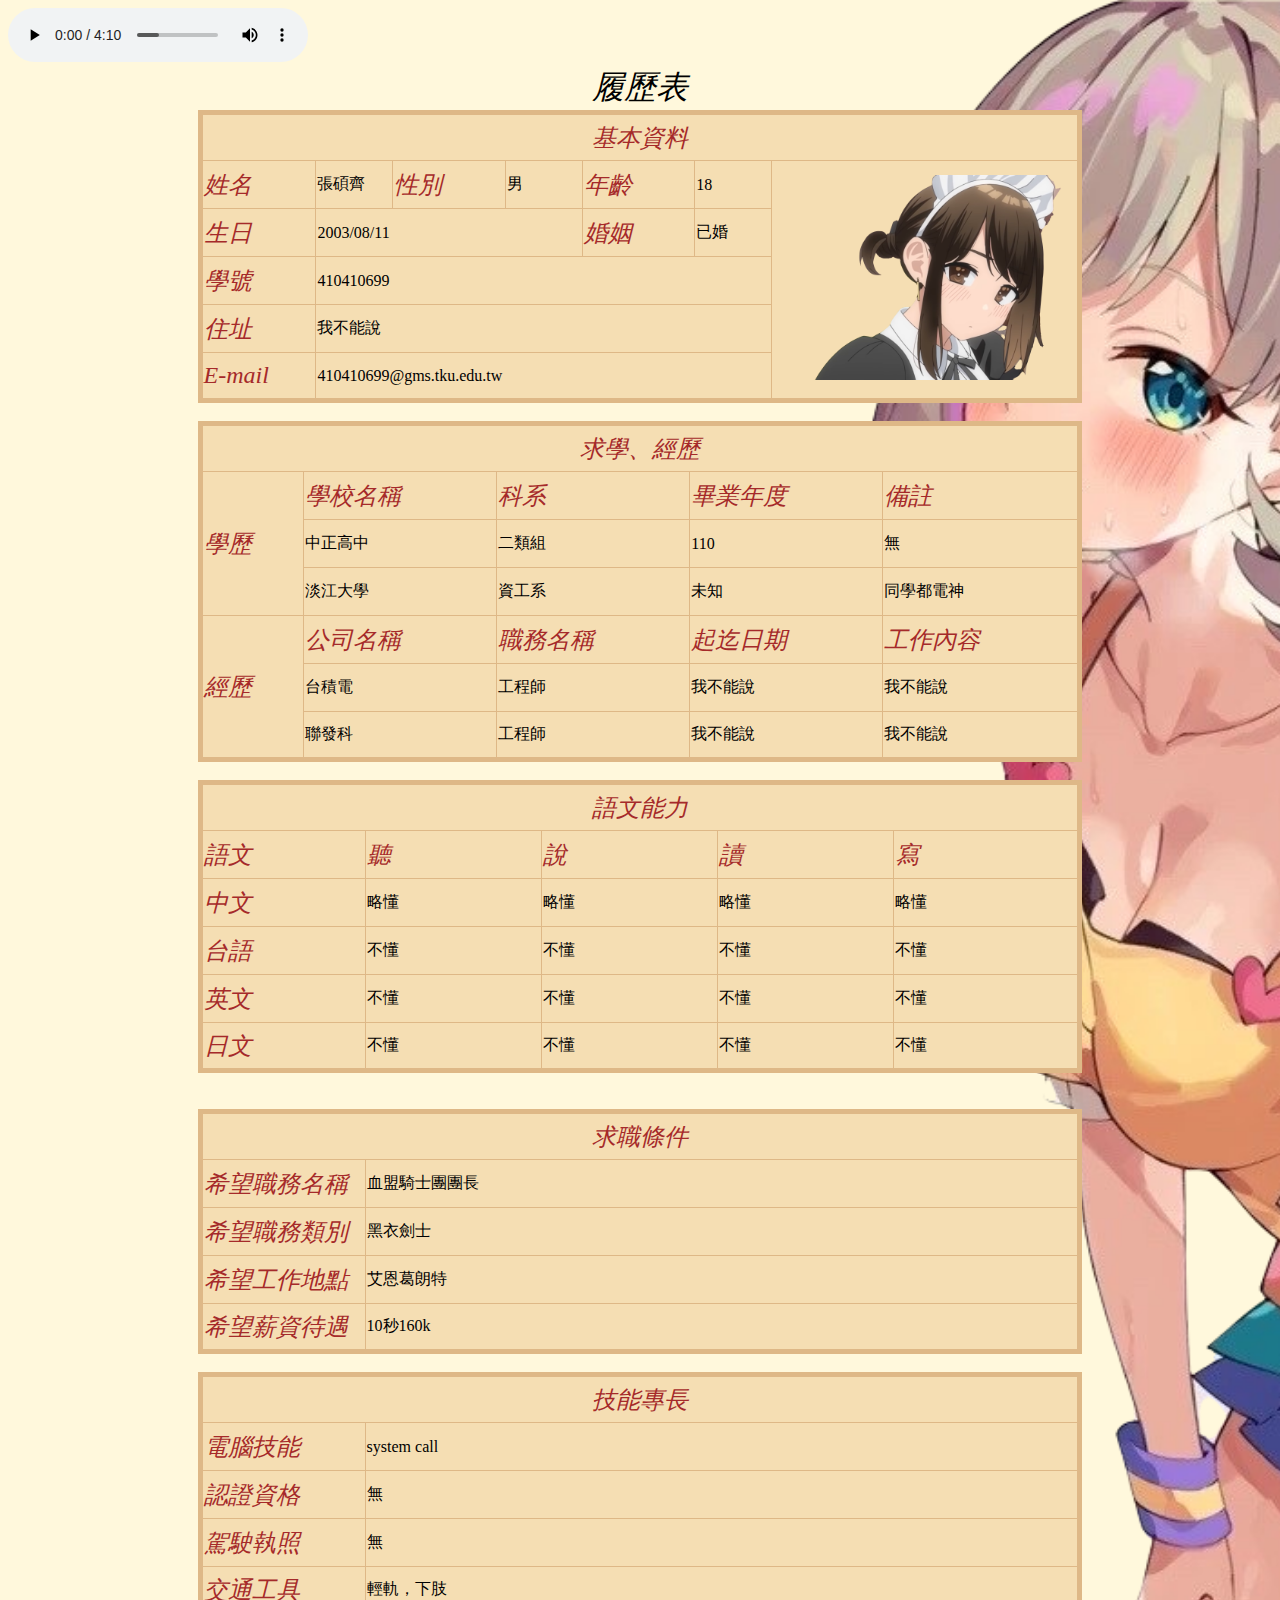
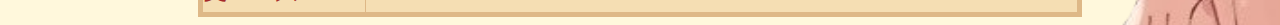
<file: 履歷表.html>
<!DOCTYPE html>
<html lang="en">
<head>
    <meta charset="UTF-8">
    <meta http-equiv="X-UA-Compatible" content="IE=edge">
    <meta name="viewport" content="width=device-width, initial-scale=1.0">
    <title>履歷表</title>
    <style>
        @import url("resume_style.css");
    </style>
</head>
<body>
    <audio src="onesongtime.mp3" autoplay loop controls></audio>
    <table border="1">
        <caption>履歷表</caption>
        <tr>
            <td colspan="7" class="title">基本資料</td>
        </tr>
        <tr>
            <td class="myself">姓名</td>
            <td class="info">張碩齊</td>
            <td class="myself">性別</td>
            <td class="info">男</td>
            <td class="myself">年齡</td>
            <td class="info">18</td>
            <td rowspan="5" width="200rem"><a href="contemp.png" target="_blank"><img src="contemp.png" alt="pic"></a></td>
        </tr>
        <tr>
            <td class="myself">生日</td>
            <td colspan="3" class="info">2003/08/11</td>
            <td class="myself">婚姻</td>
            <td class="info">已婚</td>
        </tr>
        <tr>
            <td class="myself">學號</td>
            <td colspan="5" class="info">410410699</td>
        </tr>
        <tr>
            <td class="myself">住址</td>
            <td colspan="5" class="info">我不能說</td>
        </tr>
        <tr>
            <td class="myself">E-mail</td>
            <td colspan="5" class="info">410410699@gms.tku.edu.tw</td>
        </tr>
    </table><br>
    <table border="1">
        <tr>
            <td colspan="5" class="title">求學、經歷</td>
        </tr>
        <tr class="title">
            <td rowspan="3">學歷</td>
            <td>學校名稱</td>
            <td>科系</td>
            <td>畢業年度</td>
            <td>備註</td>
        </tr>
        <tr>
            <td>中正高中</td>
            <td>二類組</td>
            <td>110</td>
            <td>無</td>
        </tr>
        <tr>
            <td>淡江大學</td>
            <td>資工系</td>
            <td>未知</td>
            <td>同學都電神</td>
        </tr>
        <tr class="title">
            <td rowspan="3">經歷</td>
            <td>公司名稱</td>
            <td>職務名稱</td>
            <td>起迄日期</td>
            <td>工作內容</td>
        </tr>
        <tr>
            <td>台積電</td>
            <td>工程師</td>
            <td>我不能說</td>
            <td>我不能說</td>
        </tr>
        <tr>
            <td>聯發科</td>
            <td>工程師</td>
            <td>我不能說</td>
            <td>我不能說</td>
        </tr>
    </table><br>
    <table border="1">
        <tr>
            <td colspan="5" class="title">語文能力</td>
        </tr>
        <tr class="skill">
            <td>語文</td>
            <td>聽</td>
            <td>說</td>
            <td>讀</td>
            <td>寫</td>
        </tr>
        <tr>
            <td class="skill">中文</td>
            <td>略懂</td>
            <td>略懂</td>
            <td>略懂</td>
            <td>略懂</td>
        </tr>
        <tr>
            <td class="skill">台語</td>
            <td>不懂</td>
            <td>不懂</td>
            <td>不懂</td>
            <td>不懂</td>
        </tr>
        <tr>
            <td class="skill">英文</td>
            <td>不懂</td>
            <td>不懂</td>
            <td>不懂</td>
            <td>不懂</td>
        </tr>
        <tr>
            <td class="skill">日文</td>
            <td>不懂</td>
            <td>不懂</td>
            <td>不懂</td>
            <td>不懂</td>
        </tr>
    </table><br>
    <table border="1">
        <tr>
            <td colspan="2" class="title">求職條件</td>
        </tr>
        <tr>
            <td class="skill">希望職務名稱</td>&nbsp;
            <td>血盟騎士團團長</td>
        </tr>
        <tr>
            <td class="skill">希望職務類別</td>&nbsp;
            <td>黑衣劍士</td>
        </tr>
        <tr>
            <td class="skill">希望工作地點</td>&nbsp;
            <td>艾恩葛朗特</td>
        </tr>
        <tr>
            <td class="skill">希望薪資待遇</td>&nbsp;
            <td>10秒160k</td>
        </tr>
    </table><br>
    <table border="1">
        <tr>
            <td colspan="2" class="title">技能專長</td>
        </tr>
        <tr>
            <td class="skill">電腦技能</td>
            <td>system call</td>
        </tr>
        <tr>
            <td class="skill">認證資格</td>
            <td>無</td>
        </tr>
        <tr>
            <td class="skill">駕駛執照</td>
            <td>無</td>
        </tr>
        <tr>
            <td class="skill">交通工具</td>
            <td>輕軌，下肢</td>
        </tr>
    </table>
</body>
</html>
</file>
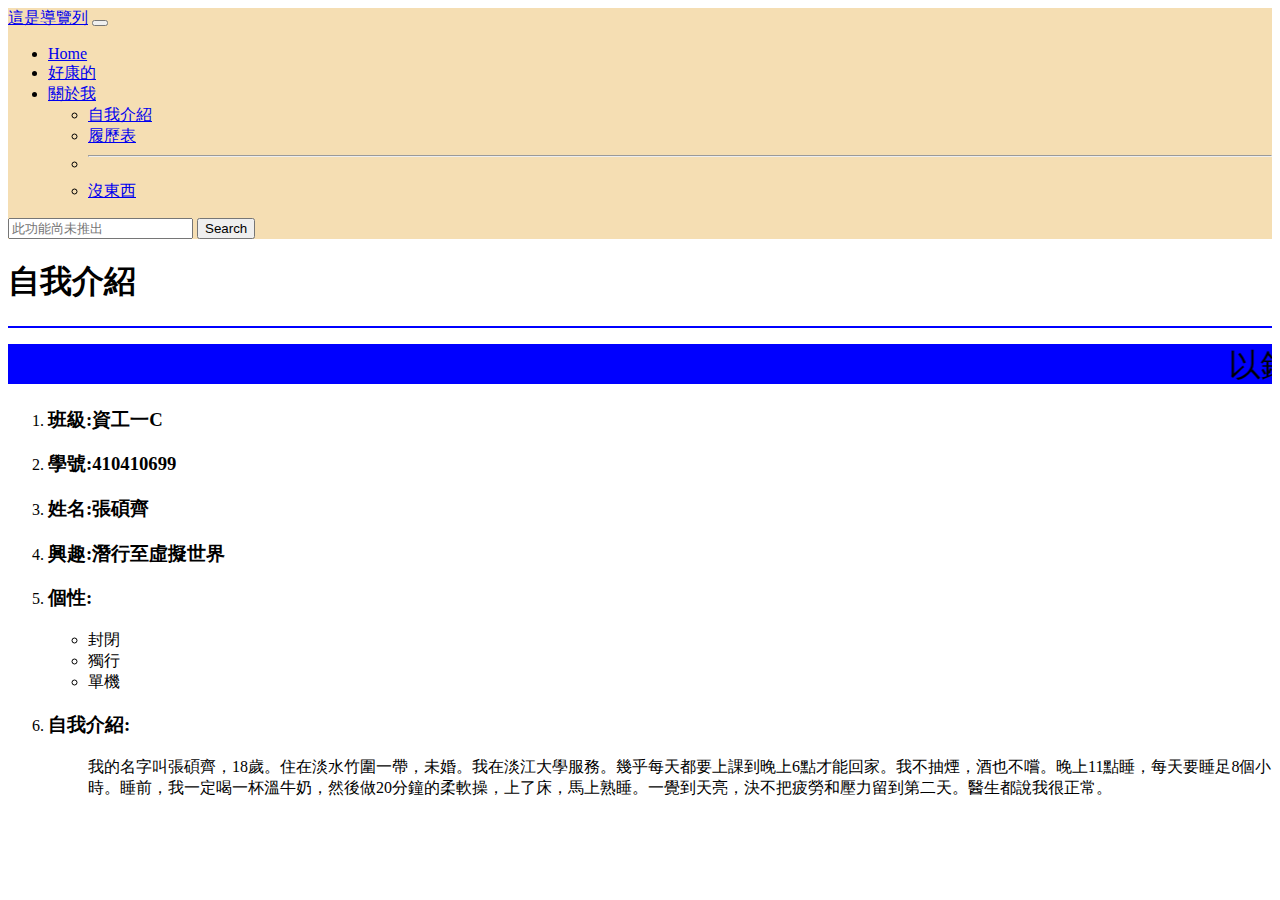
<file: 自我介紹.html>
<!doctype html>
<html lang="en">
  <head>
    <!-- Required meta tags -->
    <meta charset="utf-8">
    <meta name="viewport" content="width=device-width, initial-scale=1">

    <!-- Bootstrap CSS -->
    <link href="https://cdn.jsdelivr.net/npm/bootstrap@5.1.3/dist/css/bootstrap.min.css" rel="stylesheet" integrity="sha384-1BmE4kWBq78iYhFldvKuhfTAU6auU8tT94WrHftjDbrCEXSU1oBoqyl2QvZ6jIW3" crossorigin="anonymous">

    <title>自我介紹</title>
  </head>
  <body>
    <nav class="navbar navbar-expand-lg navbar-light" style="background-color: wheat;">
      <div class="container-fluid">
          <a class="navbar-brand" href="#">這是導覽列</a>
          <button class="navbar-toggler" type="button" data-bs-toggle="collapse" data-bs-target="#navbarSupportedContent" aria-controls="navbarSupportedContent" aria-expanded="false" aria-label="Toggle navigation">
              <span class="navbar-toggler-icon"></span>
          </button>
          <div class="collapse navbar-collapse" id="navbarSupportedContent">
              <ul class="navbar-nav me-auto mb-2 mb-lg-0">
                  <li class="nav-item">
                      <a class="nav-link active" aria-current="page" href="主頁.html">Home</a>
                  </li>
                  <li class="nav-item">
                      <a class="nav-link" href="https://youtu.be/dQw4w9WgXcQ" target="_blank">好康的</a>
                  </li>
                  <li class="nav-item dropdown">
                      <a class="nav-link dropdown-toggle" href="#" id="navbarDropdown" role="button" data-bs-toggle="dropdown" aria-expanded="false">
                          關於我
                      </a>
                      <ul class="dropdown-menu" aria-labelledby="navbarDropdown">
                          <li><a class="dropdown-item" href="自我介紹.html">自我介紹</a></li>
                          <li><a class="dropdown-item" href="履歷表.html" target="_blank">履歷表</a></li>
                          <li><hr class="dropdown-divider"></li>
                          <li><a class="dropdown-item" href="#">沒東西</a></li>
                      </ul>
                  </li>
              </ul>
              <form class="d-flex">
                  <input class="form-control me-2" type="search" placeholder="此功能尚未推出" aria-label="Search">
                  <button class="btn btn-outline-success" type="submit">Search</button>
              </form>
          </div>
      </div>
  </nav>
  <div class="container">
    <div class="row">
      <div class="col pt-3">
        <header>
          <h1>自我介紹</h1>
        </header>
        <hr color="blue" />
        <p>
          <marquee bgcolor="blue" width="100%" height="40">
            <font color="black" size="6">
              以銅為鏡，可以正衣冠、以古為鏡，可以知興替、以人為鏡，可以明得失、以銅、古和人為鏡，可以施放星爆氣流斬
            </font>
          </marquee>
        </p>
        <font face="華康行書體">
        <ol type="1">
          <li><h3>班級:資工一C</h3></li>
          <li><h3>學號:410410699</h3></li>
          <li><h3>姓名:張碩齊</h3></li>
          <li><h3>興趣:潛行至虛擬世界</h3></li>
          <li>
            <h3>個性:</h3>
            <ul type="1">
              <li>封閉</li>
              <li>獨行</li>
              <li>單機</li>
            </ul>
          </li>
          <li>
            <h3>自我介紹:</h3>
            <ol>
              我的名字叫張碩齊，18歲。住在淡水竹圍一帶，未婚。我在淡江大學服務。幾乎每天都要上課到晚上6點才能回家。我不抽煙，酒也不嚐。晚上11點睡，每天要睡足8個小時。睡前，我一定喝一杯溫牛奶，然後做20分鐘的柔軟操，上了床，馬上熟睡。一覺到天亮，決不把疲勞和壓力留到第二天。醫生都說我很正常。
            </ol>
          </li>
        </ol>
        </font>
      </div>
    </div>
  </div>

    <!-- Optional JavaScript; choose one of the two! -->

    <!-- Option 1: Bootstrap Bundle with Popper -->
    <script src="https://cdn.jsdelivr.net/npm/bootstrap@5.1.3/dist/js/bootstrap.bundle.min.js" integrity="sha384-ka7Sk0Gln4gmtz2MlQnikT1wXgYsOg+OMhuP+IlRH9sENBO0LRn5q+8nbTov4+1p" crossorigin="anonymous"></script>

    <!-- Option 2: Separate Popper and Bootstrap JS -->
    <!--
    <script src="https://cdn.jsdelivr.net/npm/@popperjs/core@2.10.2/dist/umd/popper.min.js" integrity="sha384-7+zCNj/IqJ95wo16oMtfsKbZ9ccEh31eOz1HGyDuCQ6wgnyJNSYdrPa03rtR1zdB" crossorigin="anonymous"></script>
    <script src="https://cdn.jsdelivr.net/npm/bootstrap@5.1.3/dist/js/bootstrap.min.js" integrity="sha384-QJHtvGhmr9XOIpI6YVutG+2QOK9T+ZnN4kzFN1RtK3zEFEIsxhlmWl5/YESvpZ13" crossorigin="anonymous"></script>
    -->
  </body>
</html>
</file>
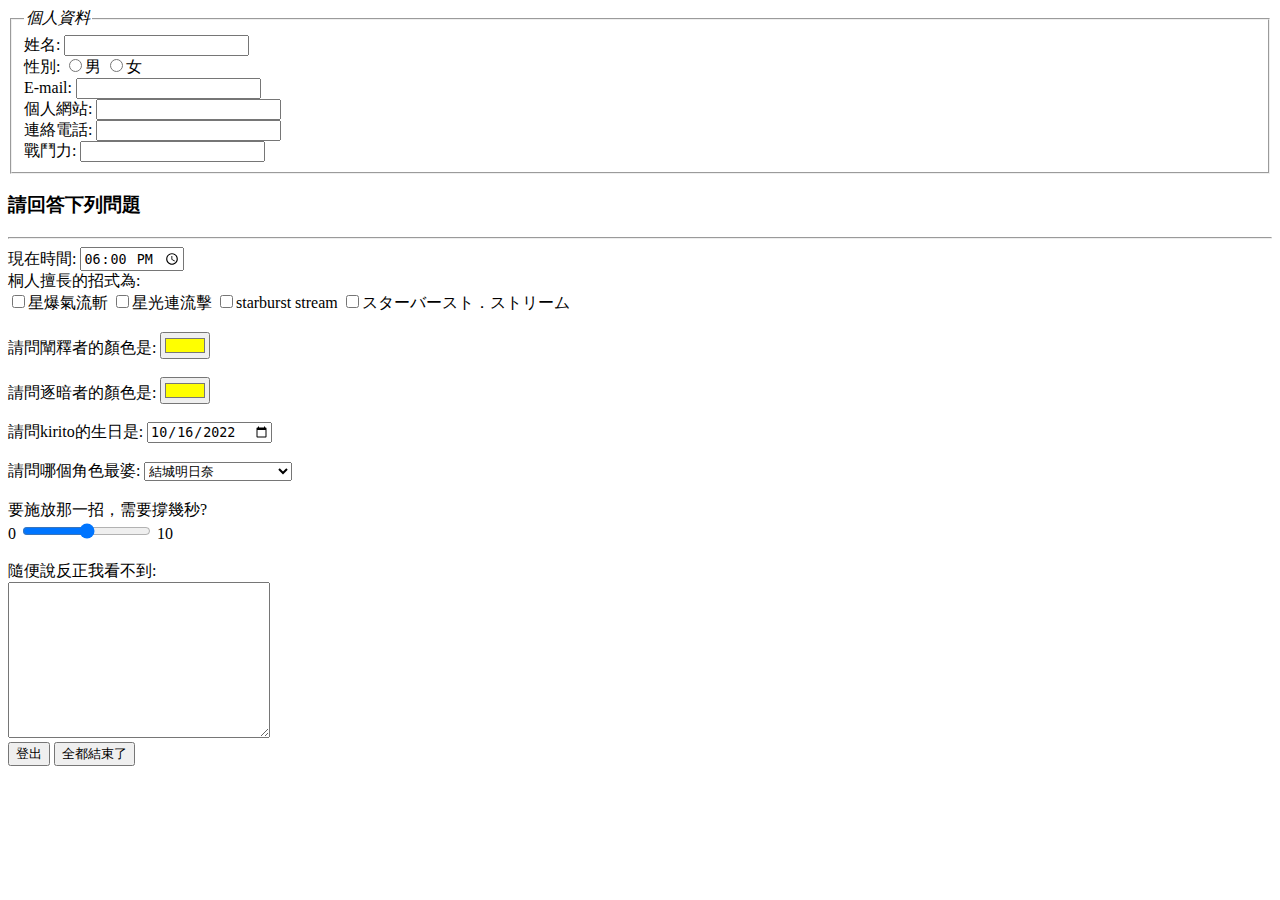
<file: 表單與內嵌網頁.html>
<!DOCTYPE html>
<html lang="en">
<head>
    <meta charset="UTF-8">
    <meta http-equiv="X-UA-Compatible" content="IE=edge">
    <meta name="viewport" content="width=device-width, initial-scale=1.0">
    <title>表單與內嵌網頁</title>
</head>
<body>
    <form action="">
        <fieldset>
            <legend><i>個人資料</i></legend>
            姓名: <input type="text" name="name" required><br>
            性別: 
                <input type="radio" name="sex" value="male">男
                <input type="radio" name="sex" value="female">女 <br>
            <label for="E-mail">E-mail:</label>
            <input type="email" name="email" id="E-mail" required><br>
            個人網站: <input type="url" name="website" required><br>
            連絡電話: <input type="tel" name="tel" required><br>
            戰鬥力: <input type="number" name="attack" required>
        </fieldset>
        <h3>請回答下列問題</h3>
        <hr>
        現在時間: <input type="time" name="dinnertime" value="18:00"><br>
        桐人擅長的招式為: <br>
        <input type="checkbox" name="topic" value="starburst">星爆氣流斬
        <input type="checkbox" name="topic" value="starburst">星光連流擊
        <input type="checkbox" name="topic" value="starburst">starburst stream
        <input type="checkbox" name="topic" value="starburst">スターバースト．ストリーム <br><br>
        請問闡釋者的顏色是: <input type="color" name="color" value="#ffff00"><br><br>
        請問逐暗者的顏色是: <input type="color" name="color" value="#ffff00"><br><br>
        請問kirito的生日是: <input type="date" name="birthday" value="2022-10-16"><br><br>
        請問哪個角色最婆:
        <select name="wife" id="">
            <option value="1">結城明日奈</option>
            <option value="2">桐谷直葉</option>
            <option value="3">朝田詩乃</option>
            <option value="4">紺野木綿季</option>
            <option value="5">愛麗絲·辛賽西斯·薩提</option>
            <option value="6">壺井遼太郎</option>
        </select><br><br>
        要施放那一招，需要撐幾秒? <br>
        0 <input type="range" name="sec" min="0" max="10"> 10 <br><br>
        隨便說反正我看不到: <br>
        <textarea name="comment" id="" cols="30" rows="10"></textarea><br>
        <input type="reset" value="登出" onclick="window.alert('無法登出!!')">
        <input type="submit" value="全都結束了" onclick="window.location='https://www.youtube.com/watch?v=dQw4w9WgXcQ';">
    </form>
</body>
</html>
</file>
